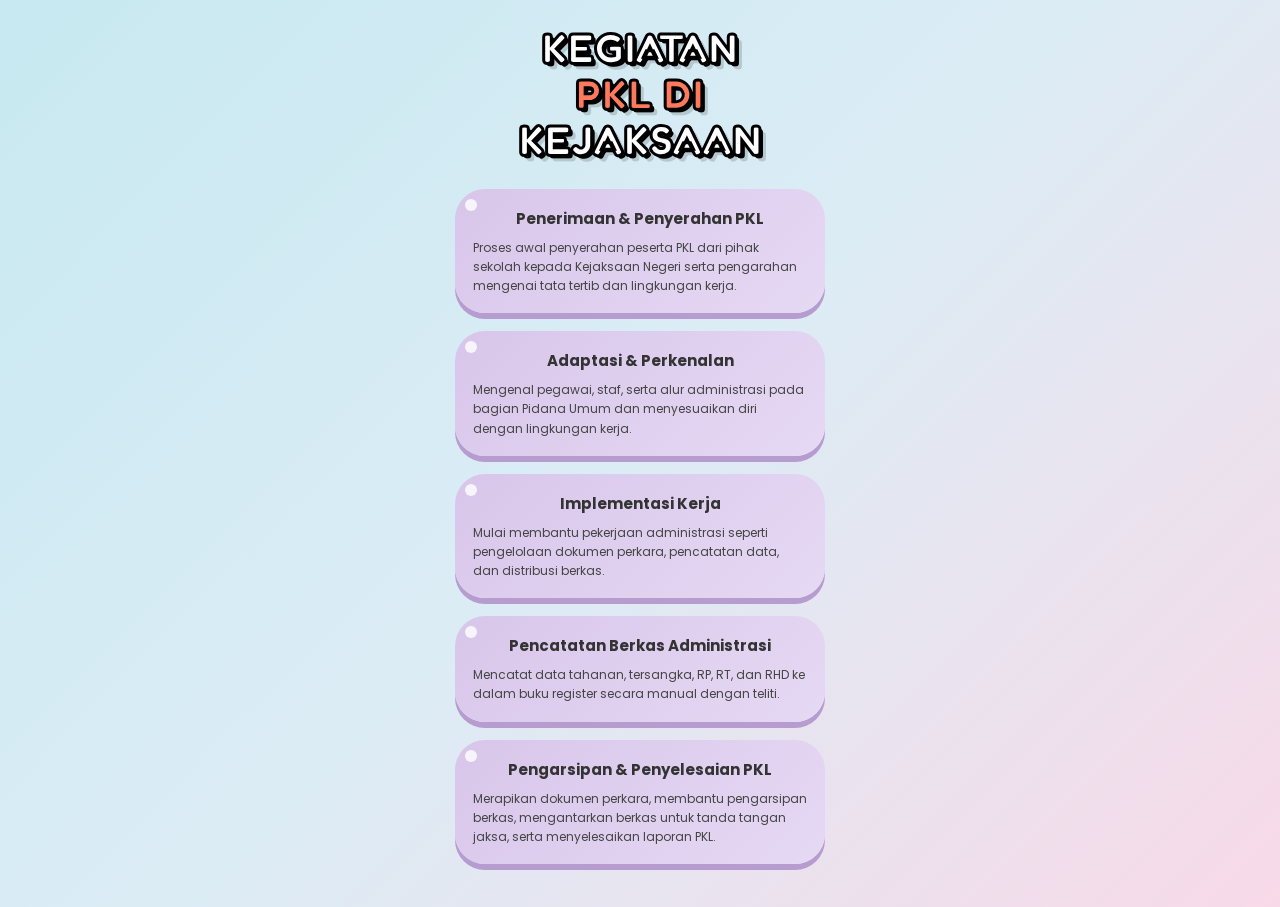
<file: index.html>
<!DOCTYPE html>
<html lang="id">

<head>
    <meta charset="UTF-8">
    <meta name="viewport" content="width=device-width, initial-scale=1.0">
    <title>Kegiatan PKL di Kejaksaan</title>

    <link rel="stylesheet" href="style.css">

    <!-- Font -->
    <link href="https://fonts.googleapis.com/css2?family=Fredoka+One&family=Poppins:wght@400;600;700&display=swap"
        rel="stylesheet">
</head>

<body>

    <div class="container">

        <h1 class="title">
            KEGIATAN <br>
            <span class="orange">PKL DI</span> <br>
            KEJAKSAAN
        </h1>

        <!-- CARD 1 -->
        <a href="1.html" target="_blank">
            <div class="card">
                <h3>Penerimaan & Penyerahan PKL</h3>
                <p>
                    Proses awal penyerahan peserta PKL dari pihak sekolah kepada
                    Kejaksaan Negeri serta pengarahan mengenai tata tertib dan
                    lingkungan kerja.
                </p>
            </div>
        </a>

        <!-- CARD 2 -->
        <a href="2.html" target="_blank">
            <div class="card">
                <h3>Adaptasi & Perkenalan</h3>
                <p>
                    Mengenal pegawai, staf, serta alur administrasi pada bagian
                    Pidana Umum dan menyesuaikan diri dengan lingkungan kerja.
                </p>
            </div>
        </a>

        <!-- CARD 3 -->
        <a href="3.html" target="_blank">
            <div class="card">
                <h3>Implementasi Kerja</h3>
                <p>
                    Mulai membantu pekerjaan administrasi seperti pengelolaan
                    dokumen perkara, pencatatan data, dan distribusi berkas.
                </p>
            </div>
        </a>

        <!-- CARD 4 -->
        <a href="4.html" target="_blank">
            <div class="card">
                <h3>Pencatatan Berkas Administrasi</h3>
                <p>
                    Mencatat data tahanan, tersangka, RP, RT, dan RHD ke dalam
                    buku register secara manual dengan teliti.
                </p>
            </div>
        </a>

        <!-- CARD 5 -->
        <a href="5.html" target="_blank">
            <div class="card">
                <h3>Pengarsipan & Penyelesaian PKL</h3>
                <p>
                    Merapikan dokumen perkara, membantu pengarsipan berkas,
                    mengantarkan berkas untuk tanda tangan jaksa, serta
                    menyelesaikan laporan PKL.
                </p>
            </div>
        </a>

    </div>

</body>

</html>
</file>
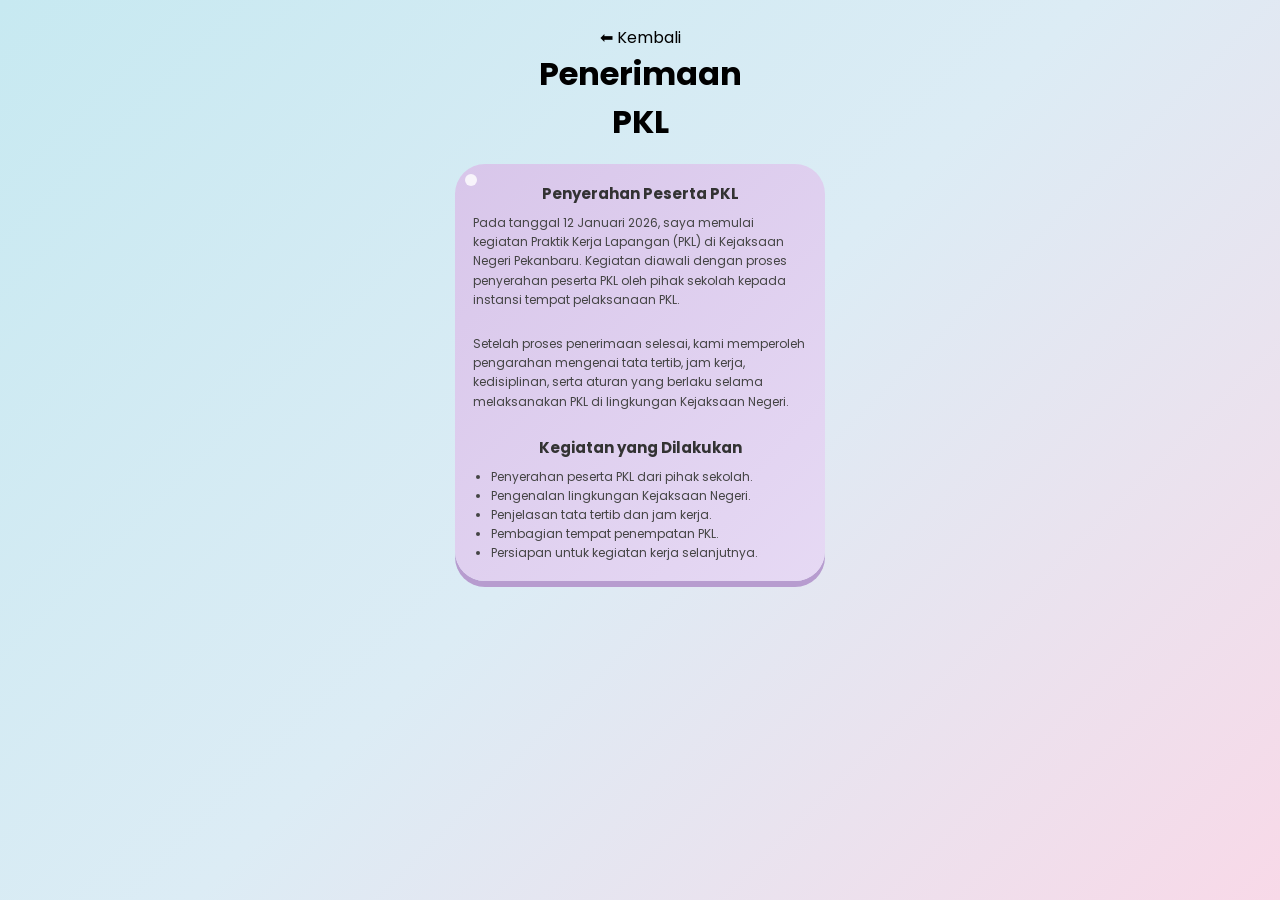
<file: 1.html>
<!DOCTYPE html>
<html lang="id">

<head>
    <meta charset="UTF-8">
    <meta name="viewport" content="width=device-width, initial-scale=1.0">
    <title>Penerimaan PKL</title>

    <link rel="stylesheet" href="style.css">

    <link href="https://fonts.googleapis.com/css2?family=Fredoka+One&family=Poppins:wght@400;600&display=swap"
        rel="stylesheet">
</head>

<body>

    <div class="container">

        <a href="index.html" class="back-btn">⬅ Kembali</a>

        <h1 class="title-detail">
            Penerimaan <br>
            <span class="orange">PKL</span>
        </h1>

        <div class="card">

            <h3>Penyerahan Peserta PKL</h3>

            <p>
                Pada tanggal 12 Januari 2026, saya memulai kegiatan Praktik Kerja
                Lapangan (PKL) di Kejaksaan Negeri Pekanbaru. Kegiatan diawali
                dengan proses penyerahan peserta PKL oleh pihak sekolah kepada
                instansi tempat pelaksanaan PKL.
            </p>

            <br>

            <p>
                Setelah proses penerimaan selesai, kami memperoleh pengarahan
                mengenai tata tertib, jam kerja, kedisiplinan, serta aturan yang
                berlaku selama melaksanakan PKL di lingkungan Kejaksaan Negeri.
            </p>

            <br>

            <h3>Kegiatan yang Dilakukan</h3>

            <ul>
                <li>Penyerahan peserta PKL dari pihak sekolah.</li>
                <li>Pengenalan lingkungan Kejaksaan Negeri.</li>
                <li>Penjelasan tata tertib dan jam kerja.</li>
                <li>Pembagian tempat penempatan PKL.</li>
                <li>Persiapan untuk kegiatan kerja selanjutnya.</li>
            </ul>

        </div>

    </div>

</body>

</html>
</file>
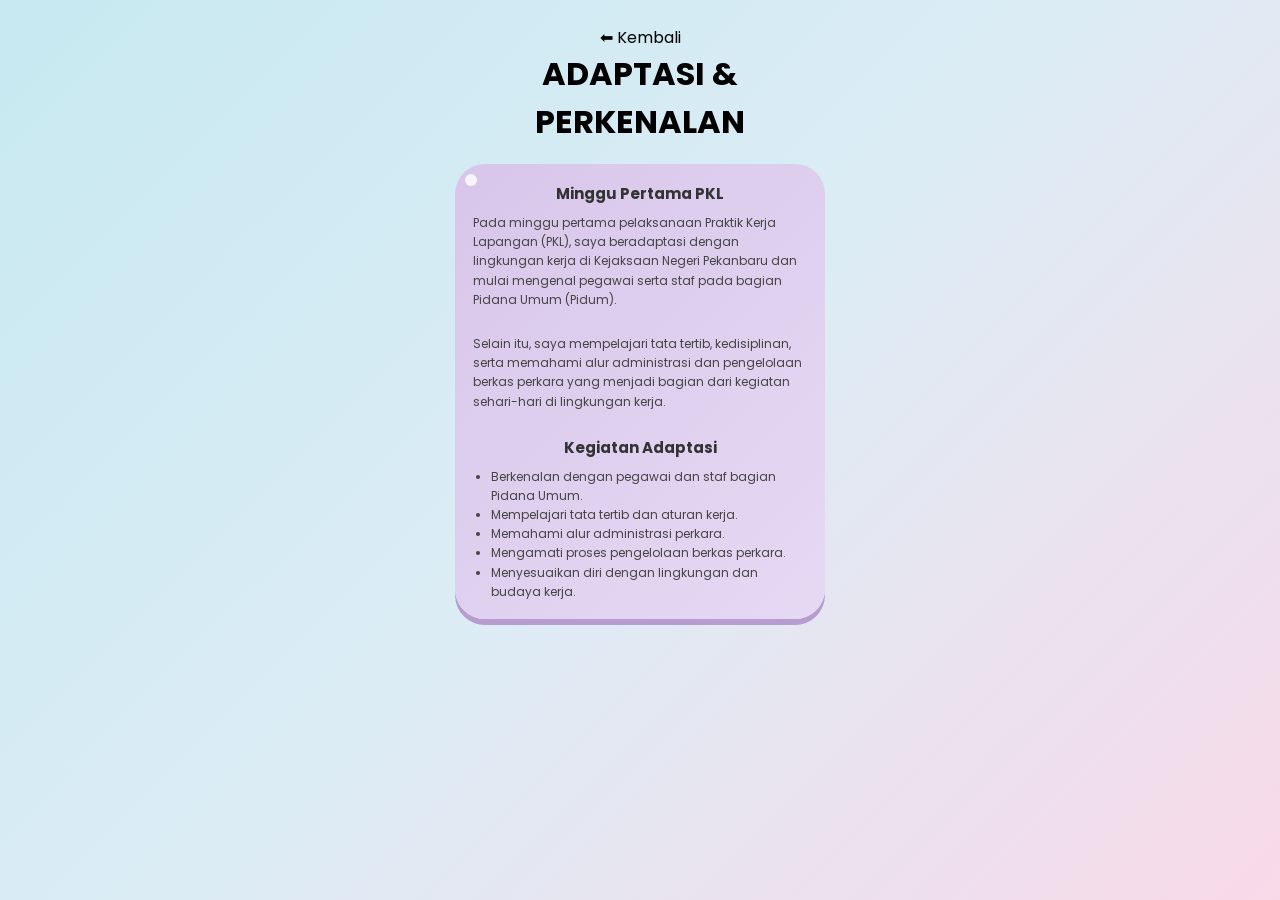
<file: 2.html>
<!DOCTYPE html>
<html lang="id">

<head>
    <meta charset="UTF-8">
    <meta name="viewport" content="width=device-width, initial-scale=1.0">
    <title>Adaptasi & Perkenalan</title>

    <link rel="stylesheet" href="style.css">

    <link href="https://fonts.googleapis.com/css2?family=Fredoka+One&family=Poppins:wght@400;600&display=swap"
        rel="stylesheet">
</head>

<body>

    <div class="container">

        <a href="index.html" class="back-btn">⬅ Kembali</a>

        <h1 class="title-detail">
            ADAPTASI & <br>
            <span class="orange">PERKENALAN</span>
        </h1>

        <div class="card">

            <h3>Minggu Pertama PKL</h3>

            <p>
                Pada minggu pertama pelaksanaan Praktik Kerja Lapangan (PKL),
                saya beradaptasi dengan lingkungan kerja di Kejaksaan Negeri
                Pekanbaru dan mulai mengenal pegawai serta staf pada bagian
                Pidana Umum (Pidum).
            </p>

            <br>

            <p>
                Selain itu, saya mempelajari tata tertib, kedisiplinan,
                serta memahami alur administrasi dan pengelolaan berkas perkara
                yang menjadi bagian dari kegiatan sehari-hari di lingkungan kerja.
            </p>

            <br>

            <h3>Kegiatan Adaptasi</h3>

            <ul>
                <li>Berkenalan dengan pegawai dan staf bagian Pidana Umum.</li>
                <li>Mempelajari tata tertib dan aturan kerja.</li>
                <li>Memahami alur administrasi perkara.</li>
                <li>Mengamati proses pengelolaan berkas perkara.</li>
                <li>Menyesuaikan diri dengan lingkungan dan budaya kerja.</li>
            </ul>

        </div>

    </div>

</body>

</html>
</file>
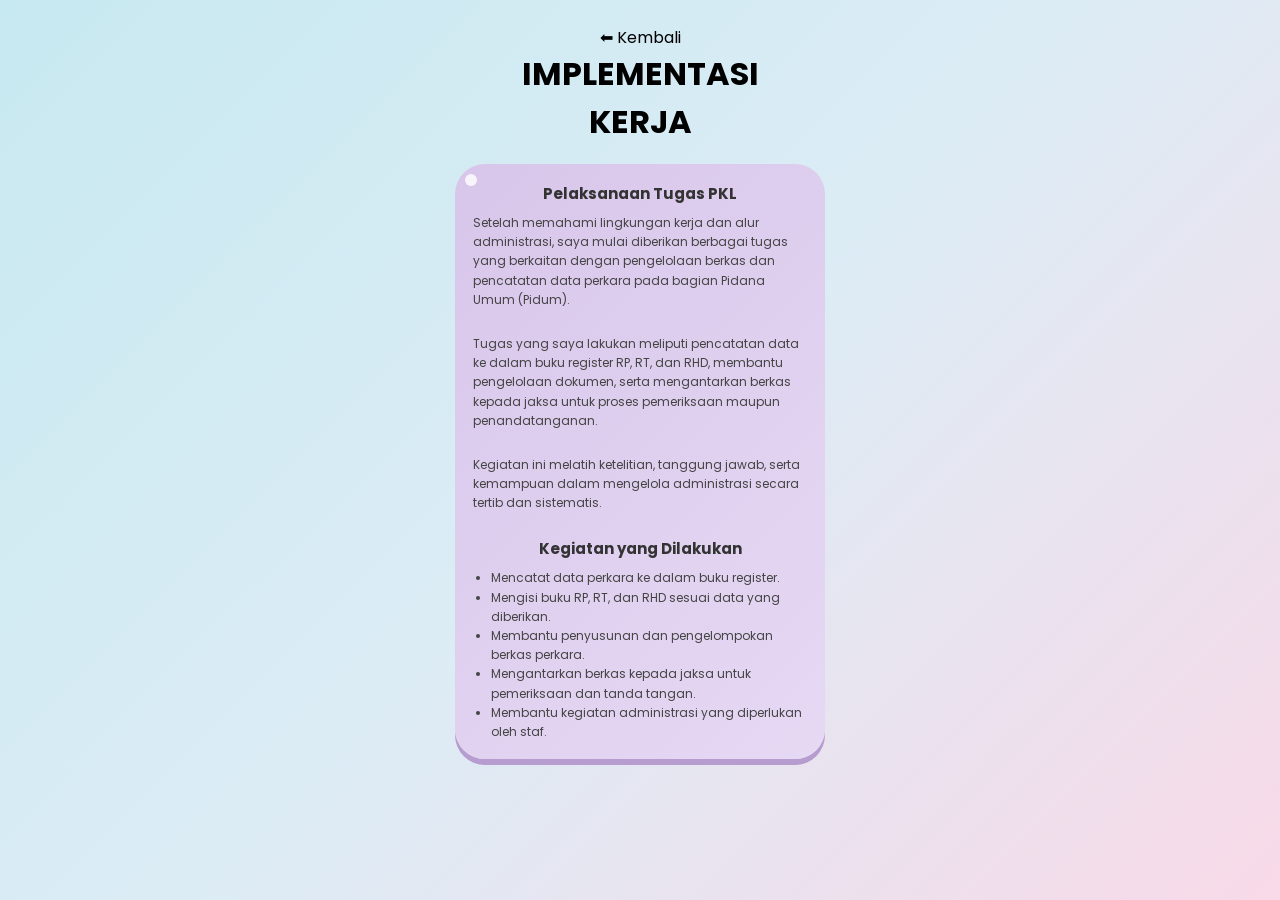
<file: 3.html>
<!DOCTYPE html>
<html lang="id">

<head>
    <meta charset="UTF-8">
    <meta name="viewport" content="width=device-width, initial-scale=1.0">
    <title>Implementasi Kerja</title>

    <link rel="stylesheet" href="style.css">

    <link href="https://fonts.googleapis.com/css2?family=Fredoka+One&family=Poppins:wght@400;600&display=swap"
        rel="stylesheet">
</head>

<body>

    <div class="container">

        <a href="index.html" class="back-btn">⬅ Kembali</a>

        <h1 class="title-detail">
            IMPLEMENTASI <br>
            <span class="orange">KERJA</span>
        </h1>

        <div class="card">

            <h3>Pelaksanaan Tugas PKL</h3>

            <p>
                Setelah memahami lingkungan kerja dan alur administrasi,
                saya mulai diberikan berbagai tugas yang berkaitan dengan
                pengelolaan berkas dan pencatatan data perkara pada bagian
                Pidana Umum (Pidum).
            </p>

            <br>

            <p>
                Tugas yang saya lakukan meliputi pencatatan data ke dalam
                buku register RP, RT, dan RHD, membantu pengelolaan dokumen,
                serta mengantarkan berkas kepada jaksa untuk proses pemeriksaan
                maupun penandatanganan.
            </p>

            <br>

            <p>
                Kegiatan ini melatih ketelitian, tanggung jawab, serta kemampuan
                dalam mengelola administrasi secara tertib dan sistematis.
            </p>

            <br>

            <h3>Kegiatan yang Dilakukan</h3>

            <ul>
                <li>Mencatat data perkara ke dalam buku register.</li>
                <li>Mengisi buku RP, RT, dan RHD sesuai data yang diberikan.</li>
                <li>Membantu penyusunan dan pengelompokan berkas perkara.</li>
                <li>Mengantarkan berkas kepada jaksa untuk pemeriksaan dan tanda tangan.</li>
                <li>Membantu kegiatan administrasi yang diperlukan oleh staf.</li>
            </ul>

        </div>

    </div>

</body>

</html>
</file>
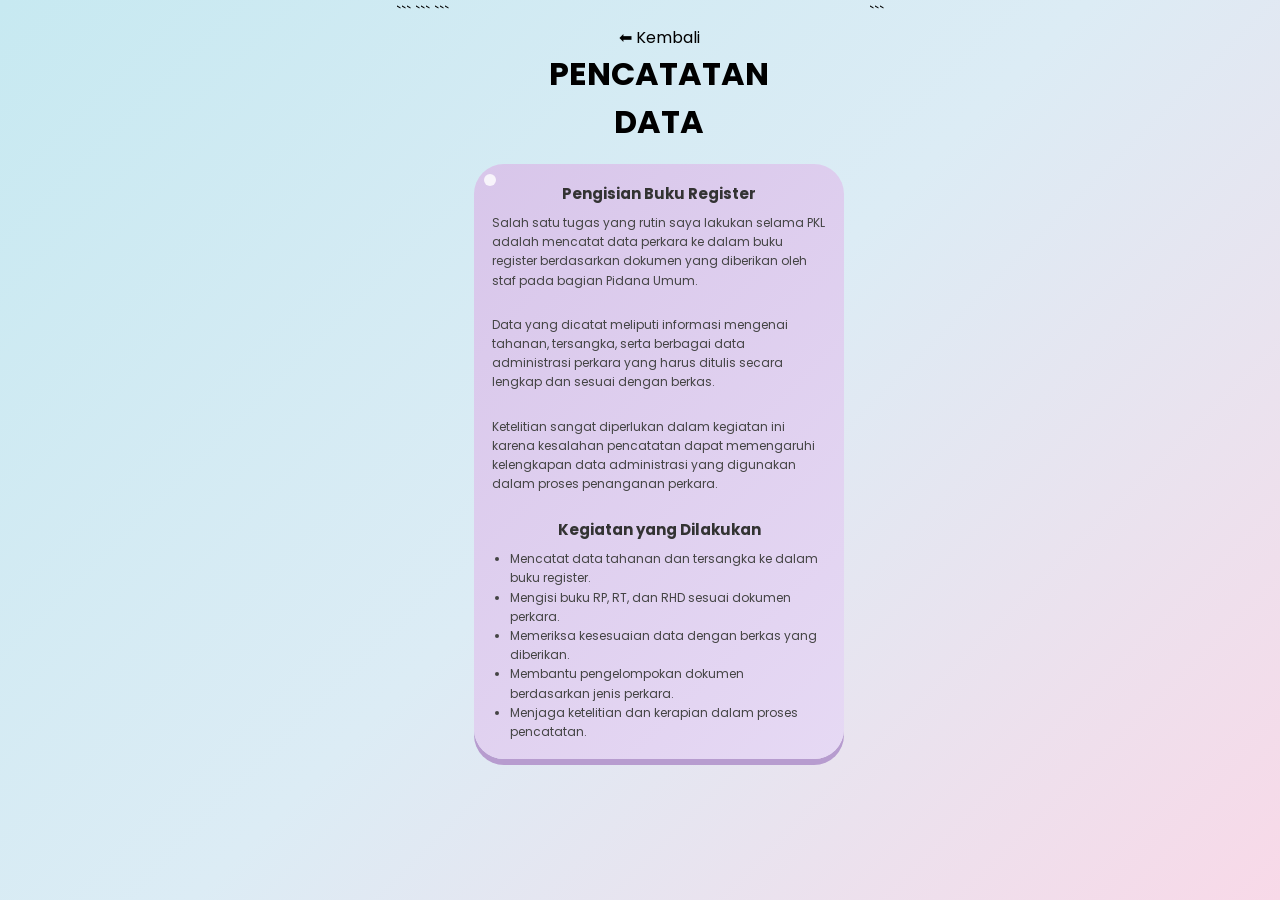
<file: 4.html>
<!DOCTYPE html>

<html lang="id">

<head>
    <meta charset="UTF-8">
    <meta name="viewport" content="width=device-width, initial-scale=1.0">
    <title>Pencatatan Data</title>

    ```
    <link rel="stylesheet" href="style.css">

    <link href="https://fonts.googleapis.com/css2?family=Fredoka+One&family=Poppins:wght@400;600&display=swap"
        rel="stylesheet">
    ```

</head>

<body>

    ```
    <div class="container">

        <a href="index.html" class="back-btn">⬅ Kembali</a>

        <h1 class="title-detail">
            PENCATATAN <br>
            <span class="orange">DATA</span>
        </h1>

        <div class="card">

            <h3>Pengisian Buku Register</h3>

            <p>
                Salah satu tugas yang rutin saya lakukan selama PKL adalah
                mencatat data perkara ke dalam buku register berdasarkan
                dokumen yang diberikan oleh staf pada bagian Pidana Umum.
            </p>

            <br>

            <p>
                Data yang dicatat meliputi informasi mengenai tahanan,
                tersangka, serta berbagai data administrasi perkara yang
                harus ditulis secara lengkap dan sesuai dengan berkas.
            </p>

            <br>

            <p>
                Ketelitian sangat diperlukan dalam kegiatan ini karena
                kesalahan pencatatan dapat memengaruhi kelengkapan data
                administrasi yang digunakan dalam proses penanganan perkara.
            </p>

            <br>

            <h3>Kegiatan yang Dilakukan</h3>

            <ul>
                <li>Mencatat data tahanan dan tersangka ke dalam buku register.</li>
                <li>Mengisi buku RP, RT, dan RHD sesuai dokumen perkara.</li>
                <li>Memeriksa kesesuaian data dengan berkas yang diberikan.</li>
                <li>Membantu pengelompokan dokumen berdasarkan jenis perkara.</li>
                <li>Menjaga ketelitian dan kerapian dalam proses pencatatan.</li>
            </ul>

        </div>

    </div>
    ```

</body>

</html>
</file>
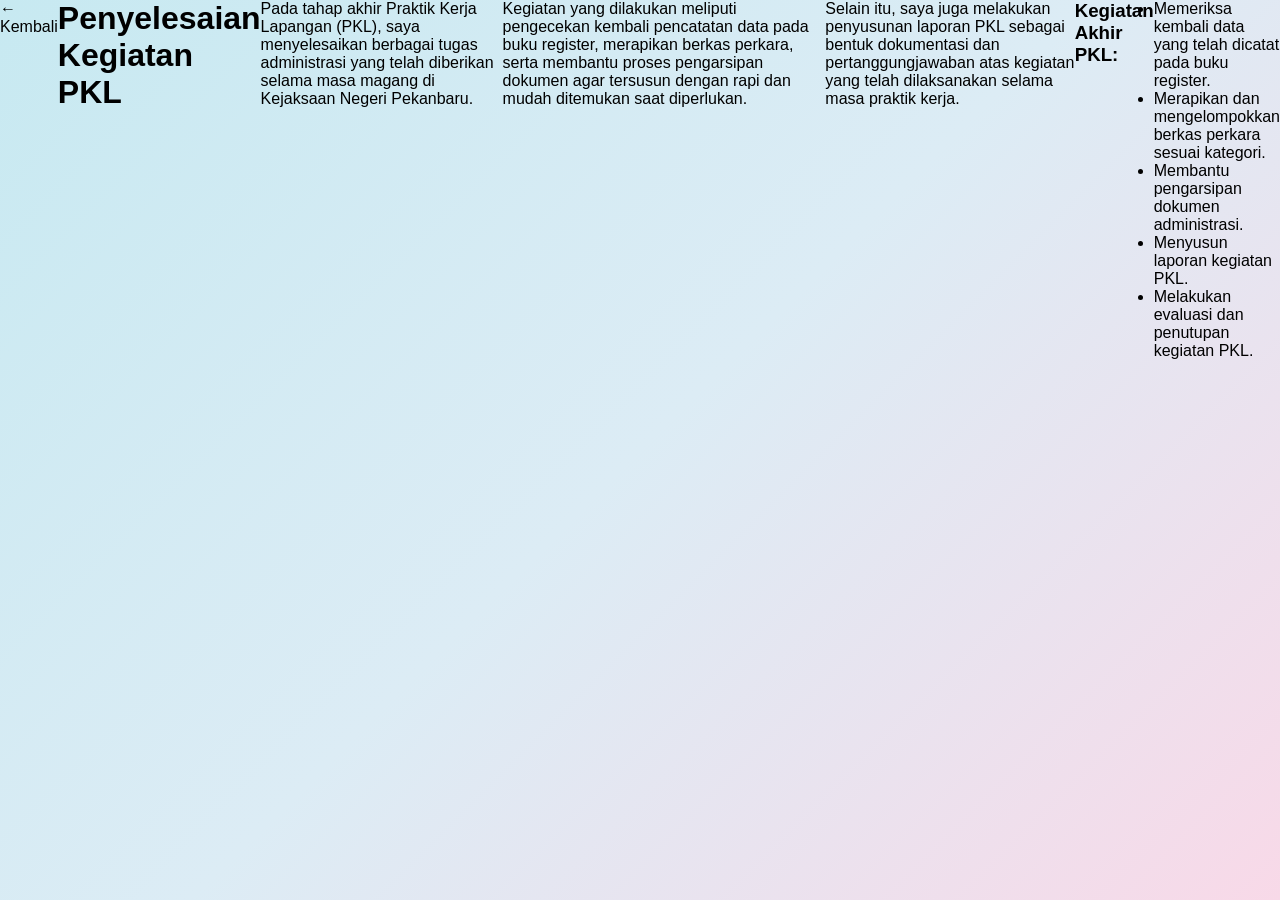
<file: 5.html>
<!DOCTYPE html>
<html lang="id">

<head>
    <meta charset="UTF-8">
    <meta name="viewport" content="width=device-width, initial-scale=1.0">
    <title>Penyelesaian PKL</title>
    <link rel="stylesheet" href="style.css">
    <a href="index.html" class="back-btn">← Kembali</a>
</head>

<body>

    <h1>Penyelesaian Kegiatan PKL</h1>

    <p>
        Pada tahap akhir Praktik Kerja Lapangan (PKL), saya menyelesaikan berbagai tugas administrasi yang telah
        diberikan selama masa magang di Kejaksaan Negeri Pekanbaru.
    </p>

    <p>
        Kegiatan yang dilakukan meliputi pengecekan kembali pencatatan data pada buku register, merapikan berkas
        perkara, serta membantu proses pengarsipan dokumen agar tersusun dengan rapi dan mudah ditemukan saat
        diperlukan.
    </p>

    <p>
        Selain itu, saya juga melakukan penyusunan laporan PKL sebagai bentuk dokumentasi dan pertanggungjawaban atas
        kegiatan yang telah dilaksanakan selama masa praktik kerja.
    </p>

    <h3>Kegiatan Akhir PKL:</h3>
    <ul>
        <li>Memeriksa kembali data yang telah dicatat pada buku register.</li>
        <li>Merapikan dan mengelompokkan berkas perkara sesuai kategori.</li>
        <li>Membantu pengarsipan dokumen administrasi.</li>
        <li>Menyusun laporan kegiatan PKL.</li>
        <li>Melakukan evaluasi dan penutupan kegiatan PKL.</li>
    </ul>

</body>

</html>
</file>
<file: style.css>
/* RESET */
* {
    margin: 0;
    padding: 0;
    box-sizing: border-box;
}

/* BODY */
body {
    min-height: 100vh;
    background: linear-gradient(135deg,
            #c7e9f1 0%,
            #dcecf5 50%,
            #f8d9e8 100%);

    display: flex;
    justify-content: center;
    font-family: 'Poppins', sans-serif;
}

/* LINK */
a {
    text-decoration: none;
    color: inherit;
}

/* CONTAINER */
.container {
    width: 100%;
    max-width: 420px;
    padding: 25px;
    text-align: center;
}

/* TITLE */
.title {
    font-family: 'Fredoka One', cursive;
    font-size: 42px;
    line-height: 1.1;
    margin-bottom: 25px;

    color: white;

    -webkit-text-stroke: 3px black;

    text-shadow:
        3px 3px 0 black,
        6px 6px 0 rgba(0, 0, 0, 0.15);

    letter-spacing: 1px;
}

.title .orange {
    color: #ff7a5c;
}

/* CARD */
.card {
    background: linear-gradient(135deg,
            #d8c6ea,
            #e6d9f4);

    padding: 18px;
    margin: 18px 0;
    border-radius: 30px;

    box-shadow: 0 6px 0 #b79ccf;

    text-align: left;
    position: relative;

    transition: all 0.3s ease;
}

/* HOVER */
.card:hover {
    transform: translateY(-5px);
    box-shadow: 0 10px 0 #b79ccf;
}

/* BUBBLE */
.card::before {
    content: '';
    position: absolute;

    top: 10px;
    left: 10px;

    width: 12px;
    height: 12px;

    background: white;
    border-radius: 50%;
    opacity: 0.8;
}

/* JUDUL CARD */
.card h3 {
    text-align: center;
    margin-bottom: 8px;
    font-size: 15px;
    font-weight: 700;
    color: #333;
}

/* TEXT */
.card p,
.card li {
    font-size: 12px;
    line-height: 1.6;
    color: #444;
}

/* LIST */
.card ul {
    padding-left: 18px;
}

/* MOBILE */
@media (max-width: 480px) {

    .container {
        padding: 20px;
    }

    .title {
        font-size: 34px;
    }

    .card {
        padding: 15px;
    }
}
</file>
